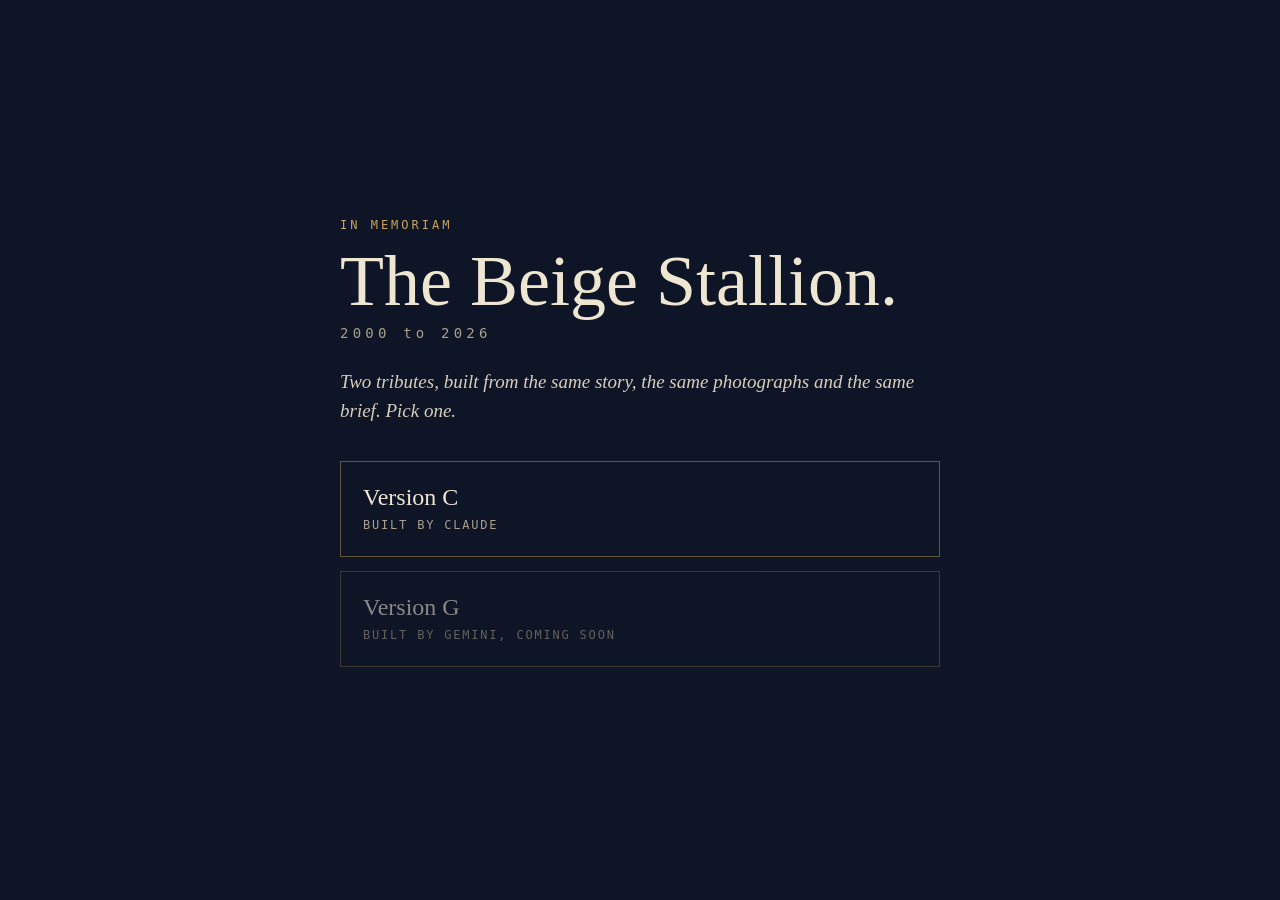
<file: index.html>
<!doctype html>
<html lang="en">
<head>
<meta charset="utf-8">
<meta name="viewport" content="width=device-width, initial-scale=1">
<meta name="robots" content="noindex, nofollow">
<title>The Beige Stallion</title>
<style>
  :root { --night:#0d1526; --parchment:#efe6d2; --brass:#c9a35b; --muted:#a99f8a; }
  * { box-sizing:border-box; }
  body { margin:0; min-height:100vh; background:var(--night); color:var(--parchment);
         font-family: Georgia, "Times New Roman", serif; display:flex; align-items:center; }
  main { width:100%; max-width:640px; margin:0 auto; padding:48px 20px; }
  .kicker { font:500 12px/1 ui-monospace, Menlo, monospace; letter-spacing:.25em; color:var(--brass); text-transform:uppercase; }
  h1 { font-weight:400; font-size:clamp(40px, 11vw, 72px); line-height:1.02; margin:14px 0 8px; }
  .dates { font:400 14px/1 ui-monospace, Menlo, monospace; letter-spacing:.3em; color:var(--muted); }
  p { font-style:italic; font-size:19px; line-height:1.5; color:#d8cfbb; margin:28px 0 36px; }
  a.card { display:block; text-decoration:none; color:inherit; border:1px solid rgba(201,163,91,.45);
           padding:22px 22px; margin:0 0 14px; transition:border-color .3s, background .3s; }
  a.card:hover, a.card:focus-visible { border-color:var(--brass); background:rgba(201,163,91,.06); outline:none; }
  .card .t { font-size:24px; }
  .card .s { font:400 12px/1.4 ui-monospace, Menlo, monospace; letter-spacing:.15em; color:var(--muted); text-transform:uppercase; margin-top:6px; }
  .soon { opacity:.55; pointer-events:none; }
</style>
</head>
<body>
<main>
  <div class="kicker">In memoriam</div>
  <h1>The Beige Stallion.</h1>
  <div class="dates">2000 to 2026</div>
  <p>Two tributes, built from the same story, the same photographs and the same brief. Pick one.</p>
  <a class="card" href="claude/"><div class="t">Version C</div><div class="s">Built by Claude</div></a>
  <a class="card soon" id="g" href="gemini/"><div class="t">Version G</div><div class="s">Built by Gemini, coming soon</div></a>
</main>
</body>
</html>
</file>
